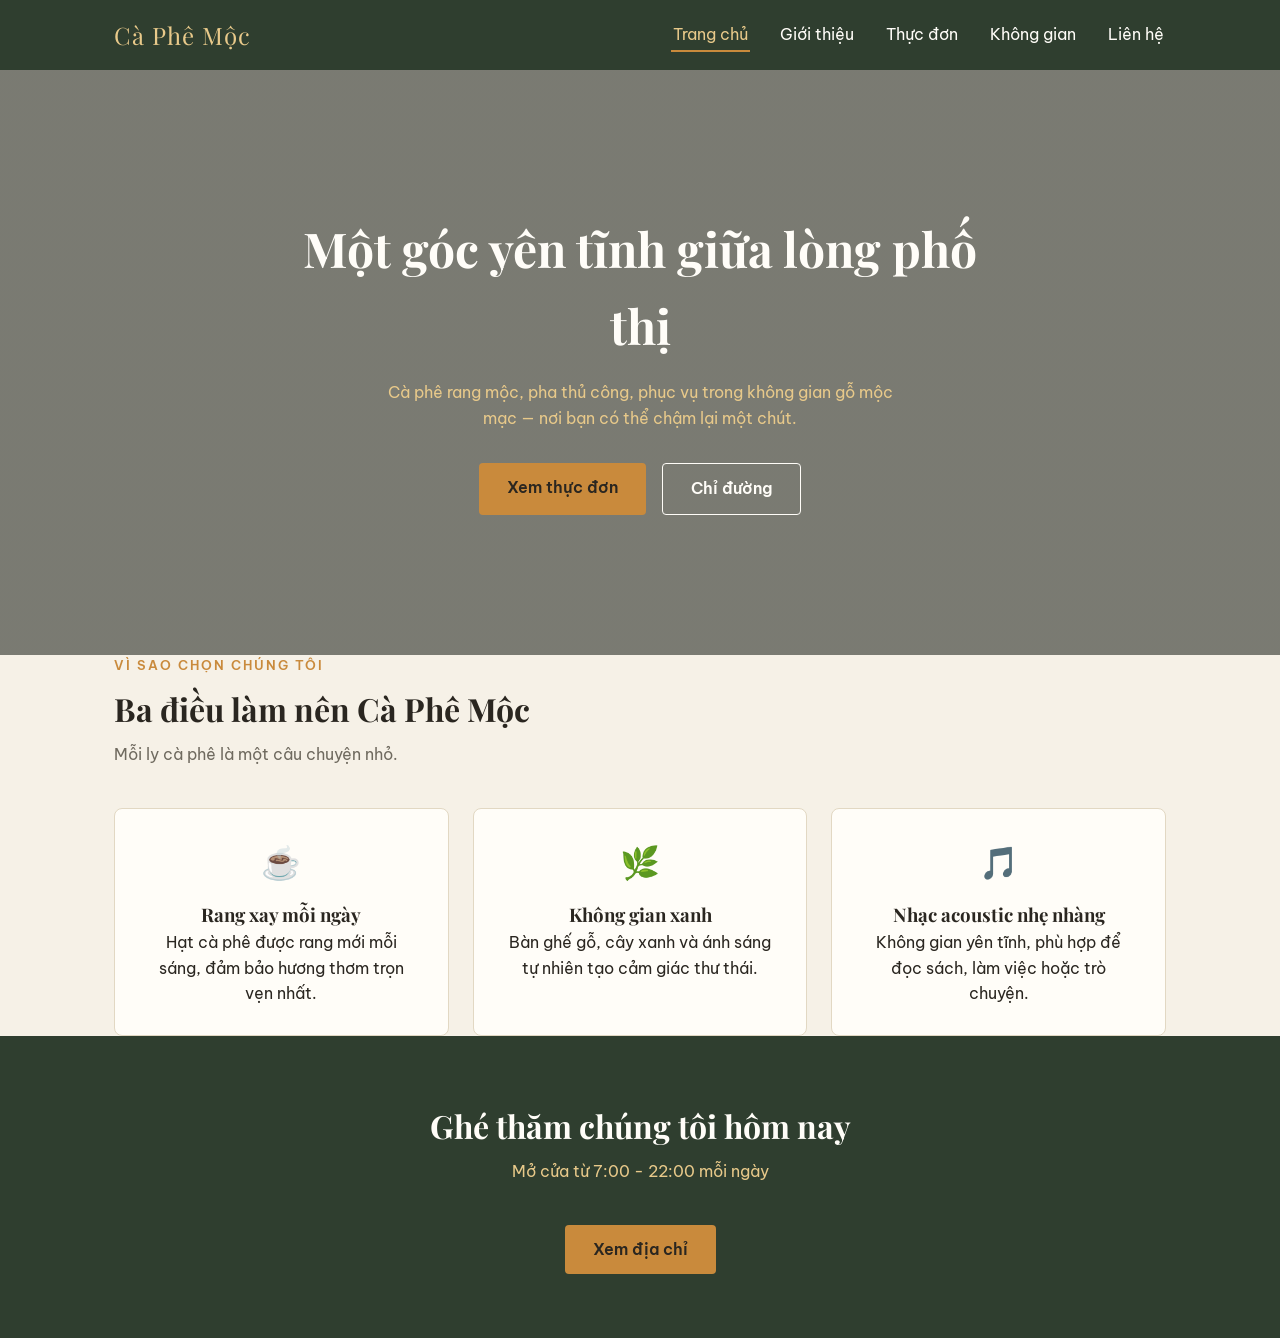
<file: index.html>
<!DOCTYPE html>
<html lang="vi">
<head>
<meta charset="UTF-8">
<meta name="viewport" content="width=device-width, initial-scale=1.0">
<title>Cà Phê Mộc — Trang chủ</title>
<link rel="preconnect" href="https://fonts.googleapis.com">
<link href="https://fonts.googleapis.com/css2?family=Playfair+Display:wght@600;700&family=Be+Vietnam+Pro:wght@400;500;600&display=swap" rel="stylesheet">
<link rel="stylesheet" href="./style.css">
<style>
  /* CSS riêng cho trang chủ */
  .hero {
    background: linear-gradient(rgba(20,25,18,.55), rgba(20,25,18,.55)),
                url('https://images.unsplash.com/photo-1445116572660-236099ec97a0?w=1400') center/cover;
    color: var(--nen-trang);
    padding: 140px 24px;
    text-align: center;
  }
  .hero h1 {
    font-size: 3rem;
    max-width: 700px;
    margin: 0 auto 16px;
  }
  .hero p { max-width: 520px; margin: 0 auto 32px; color: var(--vang-nhat); }
  .hero .btn-group { display: flex; gap: 16px; justify-content: center; }

  /* Box model: 3 thẻ giới thiệu ngắn, dùng flexbox để chia 3 cột */
  .highlights {
    display: flex;
    gap: 24px;
    flex-wrap: wrap;
  }
  .highlight-card {
    flex: 1 1 260px;
    background: var(--nen-trang);
    border: 1px solid var(--vien);
    border-radius: 8px;
    padding: 28px;
    text-align: center;
  }
  .highlight-card .icon { font-size: 2rem; margin-bottom: 12px; }

  .cta {
    background: var(--xanh-la);
    color: var(--nen-trang);
    text-align: center;
  }
  .cta h2 { color: var(--nen-trang); }
</style>
</head>
<body>

<header class="site-header">
  <nav class="navbar">
    <a href="index.html" class="logo">Cà Phê Mộc</a>
    <ul class="nav-links">
      <li><a href="index.html" aria-current="page">Trang chủ</a></li>
      <li><a href="about.html">Giới thiệu</a></li>
      <li><a href="menu.html">Thực đơn</a></li>
      <li><a href="gallery.html">Không gian</a></li>
      <li><a href="contact.html">Liên hệ</a></li>
    </ul>
  </nav>
</header>

<main>
  <section class="hero">
    <h1>Một góc yên tĩnh giữa lòng phố thị</h1>
    <p>Cà phê rang mộc, pha thủ công, phục vụ trong không gian gỗ mộc mạc — nơi bạn có thể chậm lại một chút.</p>
    <div class="btn-group">
      <a href="menu.html" class="btn btn-primary">Xem thực đơn</a>
      <a href="contact.html" class="btn btn-outline">Chỉ đường</a>
    </div>
  </section>

  <section class="container">
    <span class="eyebrow">Vì sao chọn chúng tôi</span>
    <h2 class="section-title">Ba điều làm nên Cà Phê Mộc</h2>
    <p class="section-subtitle">Mỗi ly cà phê là một câu chuyện nhỏ.</p>

    <div class="highlights">
      <div class="highlight-card">
        <div class="icon">☕</div>
        <h3>Rang xay mỗi ngày</h3>
        <p>Hạt cà phê được rang mới mỗi sáng, đảm bảo hương thơm trọn vẹn nhất.</p>
      </div>
      <div class="highlight-card">
        <div class="icon">🌿</div>
        <h3>Không gian xanh</h3>
        <p>Bàn ghế gỗ, cây xanh và ánh sáng tự nhiên tạo cảm giác thư thái.</p>
      </div>
      <div class="highlight-card">
        <div class="icon">🎵</div>
        <h3>Nhạc acoustic nhẹ nhàng</h3>
        <p>Không gian yên tĩnh, phù hợp để đọc sách, làm việc hoặc trò chuyện.</p>
      </div>
    </div>
  </section>

  <section class="cta">
    <div class="container">
      <h2 class="section-title">Ghé thăm chúng tôi hôm nay</h2>
      <p class="section-subtitle" style="color:var(--vang-nhat)">Mở cửa từ 7:00 - 22:00 mỗi ngày</p>
      <a href="contact.html" class="btn btn-primary">Xem địa chỉ</a>
    </div>
  </section>
</main>



</body>
</html>
</file>
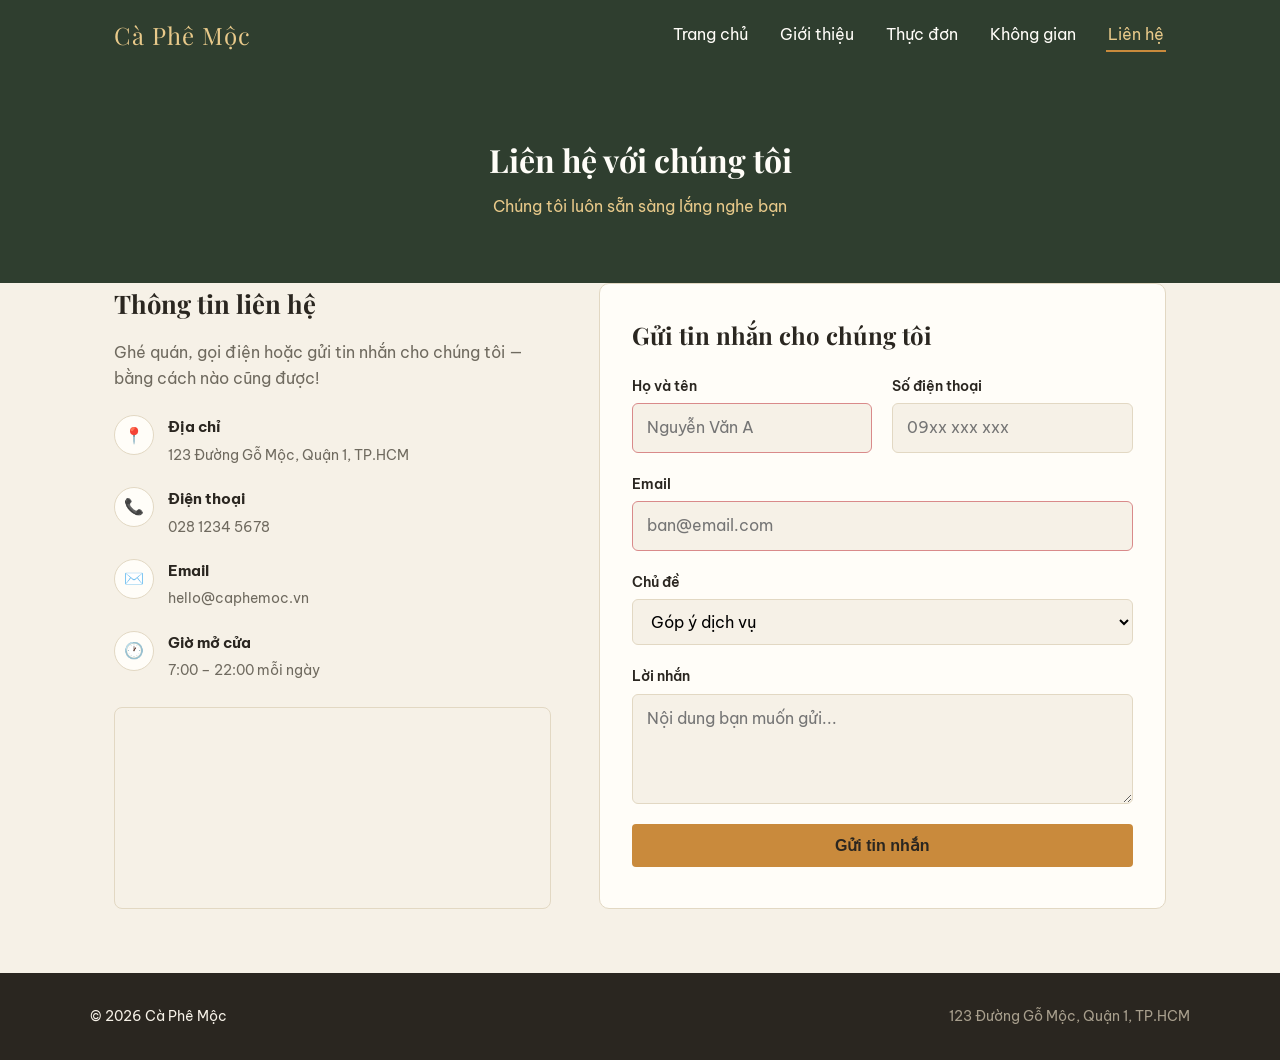
<file: contact.html>
<!DOCTYPE html>
<html lang="vi">
<head>
<meta charset="UTF-8">
<meta name="viewport" content="width=device-width, initial-scale=1.0">
<title>Cà Phê Mộc — Liên hệ</title>
<link href="https://fonts.googleapis.com/css2?family=Playfair+Display:wght@600;700&family=Be+Vietnam+Pro:wght@400;500;600&display=swap" rel="stylesheet">
<link rel="stylesheet" href="./style.css">
<style>
  .page-banner {
    background: var(--xanh-la);
    color: var(--nen-trang);
    padding: 64px 24px;
    text-align: center;
  }
  .page-banner p { color: var(--vang-nhat); margin-top: 8px; }

  /* Bố cục 2 cột: thông tin liên hệ | form, dùng CSS Grid */
  .contact-layout {
    display: grid;
    grid-template-columns: 1fr 1.3fr;
    gap: 48px;
    margin-bottom: 64px;
  }

  .contact-info h2 { font-size: 1.6rem; margin-bottom: 16px; }
  .contact-info p { color: var(--chu-nhat); margin-bottom: 24px; }

  .info-item {
    display: flex;
    gap: 14px;
    margin-bottom: 20px;
  }
  .info-item .icon {
    width: 40px; height: 40px;
    background: var(--nen-trang);
    border: 1px solid var(--vien);
    border-radius: 50%;
    display: flex; align-items: center; justify-content: center;
    flex-shrink: 0;
  }
  .info-item h4 { font-size: .95rem; margin-bottom: 2px; }
  .info-item span { color: var(--chu-nhat); font-size: .9rem; }

  .map-box {
    margin-top: 24px;
    border-radius: 8px;
    overflow: hidden;
    border: 1px solid var(--vien);
  }
  .map-box iframe { width: 100%; height: 200px; border: 0; display: block; }

  /* Form */
  .contact-form {
    background: var(--nen-trang);
    border: 1px solid var(--vien);
    border-radius: 10px;
    padding: 32px;
  }
  .form-row {
    display: grid;
    grid-template-columns: 1fr 1fr;
    gap: 20px;
  }
  .field { margin-bottom: 20px; display: flex; flex-direction: column; gap: 6px; }
  .field label { font-size: .88rem; font-weight: 600; }
  .field input,
  .field select,
  .field textarea {
    padding: 11px 14px;
    border: 1px solid var(--vien);
    border-radius: 6px;
    font: inherit;
    background: var(--nen-kem);
    transition: border-color .2s ease, box-shadow .2s ease;
  }
  .field input:focus,
  .field select:focus,
  .field textarea:focus {
    outline: none;
    border-color: var(--vang-dat);
    box-shadow: 0 0 0 3px rgba(201,138,60,.2);
  }
  .field textarea { resize: vertical; min-height: 110px; }

  .field input:required:invalid { border-color: #d98a8a; }

  .contact-form .btn-primary {
    border: none;
    cursor: pointer;
    width: 100%;
    font-size: 1rem;
  }

  @media (max-width: 800px) {
    .contact-layout { grid-template-columns: 1fr; }
    .form-row { grid-template-columns: 1fr; }
  }
</style>
</head>
<body>

<header class="site-header">
  <nav class="navbar">
    <a href="index.html" class="logo">Cà Phê Mộc</a>
    <ul class="nav-links">
      <li><a href="index.html">Trang chủ</a></li>
      <li><a href="about.html">Giới thiệu</a></li>
      <li><a href="menu.html">Thực đơn</a></li>
      <li><a href="gallery.html">Không gian</a></li>
      <li><a href="contact.html" aria-current="page">Liên hệ</a></li>
    </ul>
  </nav>
</header>

<main>
  <div class="page-banner">
    <h1>Liên hệ với chúng tôi</h1>
    <p>Chúng tôi luôn sẵn sàng lắng nghe bạn</p>
  </div>

  <section class="container">
    <div class="contact-layout">

      <div class="contact-info">
        <h2>Thông tin liên hệ</h2>
        <p>Ghé quán, gọi điện hoặc gửi tin nhắn cho chúng tôi — bằng cách nào cũng được!</p>

        <div class="info-item">
          <div class="icon">📍</div>
          <div><h4>Địa chỉ</h4><span>123 Đường Gỗ Mộc, Quận 1, TP.HCM</span></div>
        </div>
        <div class="info-item">
          <div class="icon">📞</div>
          <div><h4>Điện thoại</h4><span>028 1234 5678</span></div>
        </div>
        <div class="info-item">
          <div class="icon">✉️</div>
          <div><h4>Email</h4><span>hello@caphemoc.vn</span></div>
        </div>
        <div class="info-item">
          <div class="icon">🕐</div>
          <div><h4>Giờ mở cửa</h4><span>7:00 – 22:00 mỗi ngày</span></div>
        </div>

        <div class="map-box">
          <iframe src="https://www.google.com/maps?q=Ho+Chi+Minh+City&output=embed" loading="lazy" title="Bản đồ vị trí quán"></iframe>
        </div>
      </div>

      <form class="contact-form">
        <h2 style="margin-bottom:20px;">Gửi tin nhắn cho chúng tôi</h2>

        <div class="form-row">
          <div class="field">
            <label for="hoten">Họ và tên</label>
            <input type="text" id="hoten" name="hoten" placeholder="Nguyễn Văn A" required>
          </div>
          <div class="field">
            <label for="sdt">Số điện thoại</label>
            <input type="tel" id="sdt" name="sdt" placeholder="09xx xxx xxx">
          </div>
        </div>

        <div class="field">
          <label for="email">Email</label>
          <input type="email" id="email" name="email" placeholder="ban@email.com" required>
        </div>

        <div class="field">
          <label for="chude">Chủ đề</label>
          <select id="chude" name="chude">
            <option>Góp ý dịch vụ</option>
            <option>Đặt bàn</option>
            <option>Hợp tác nhượng quyền</option>
            <option>Khác</option>
          </select>
        </div>

        <div class="field">
          <label for="loinhan">Lời nhắn</label>
          <textarea id="loinhan" name="loinhan" placeholder="Nội dung bạn muốn gửi..." required></textarea>
        </div>

        <button type="submit" class="btn btn-primary">Gửi tin nhắn</button>
      </form>

    </div>
  </section>
</main>

<footer class="site-footer">
  <div class="footer-inner">
    <span>© 2026 Cà Phê Mộc</span>
    <span class="muted">123 Đường Gỗ Mộc, Quận 1, TP.HCM</span>
  </div>
</footer>

</body>
</html>
</file>
<file: style.css>
/* =========================================================
   CÀ PHÊ MỘC — stylesheet dùng chung cho cả 5 trang bài tập
   ========================================================= */

:root {
  --xanh-la:      #2f3e2f;   /* xanh rêu đậm - màu chính */
  --xanh-la-nhat: #4a5d46;
  --vang-dat:     #c98a3c;   /* vàng đất - màu nhấn */
  --vang-nhat:    #e8c98a;
  --nen-kem:      #f6f1e7;   /* nền kem */
  --nen-trang:    #fffdf8;
  --chu-toi:      #2a2620;
  --chu-nhat:     #6f6a5f;
  --vien:         #e2d8c3;

  --font-tieu-de: 'Playfair Display', Georgia, serif;
  --font-noi-dung: 'Be Vietnam Pro', 'Segoe UI', sans-serif;
}

* { margin: 0; padding: 0; box-sizing: border-box; }

body {
  font-family: var(--font-noi-dung);
  background: var(--nen-kem);
  color: var(--chu-toi);
  line-height: 1.6;
}

img { max-width: 100%; display: block; }
a { text-decoration: none; color: inherit; }
ul { list-style: none; }

h1, h2, h3 { font-family: var(--font-tieu-de); font-weight: 700; }

.container {
  max-width: 1100px;
  margin: 0 auto;
  padding: 0 24px;
}

/* ---------- Header / Nav dùng chung ---------- */
header.site-header {
  background: var(--xanh-la);
  color: var(--nen-trang);
  position: sticky;
  top: 0;
  z-index: 100;
}

.navbar {
  display: flex;
  align-items: center;
  justify-content: space-between;
  padding: 16px 24px;
  max-width: 1100px;
  margin: 0 auto;
}

.logo {
  font-family: var(--font-tieu-de);
  font-size: 1.5rem;
  letter-spacing: 1px;
  color: var(--vang-nhat);
}

.nav-links {
  display: flex;
  gap: 28px;
}

.nav-links a {
  padding: 6px 2px;
  border-bottom: 2px solid transparent;
  transition: border-color .25s ease, color .25s ease;
}

.nav-links a:hover,
.nav-links a[aria-current="page"] {
  border-color: var(--vang-dat);
  color: var(--vang-nhat);
}

/* ---------- Footer dùng chung ---------- */
footer.site-footer {
  background: var(--chu-toi);
  color: var(--nen-kem);
  padding: 32px 24px;
  margin-top: 64px;
}

.footer-inner {
  max-width: 1100px;
  margin: 0 auto;
  display: flex;
  justify-content: space-between;
  flex-wrap: wrap;
  gap: 16px;
  font-size: .9rem;
}

.footer-inner .muted { color: #a89f8d; }

/* ---------- Nút bấm dùng chung ---------- */
.btn {
  display: inline-block;
  padding: 12px 28px;
  border-radius: 4px;
  font-weight: 600;
  transition: transform .2s ease, box-shadow .2s ease;
}

.btn-primary {
  background: var(--vang-dat);
  color: var(--chu-toi);
}

.btn-primary:hover {
  transform: translateY(-2px);
  box-shadow: 0 6px 16px rgba(201,138,60,.35);
}

.btn-outline {
  border: 1px solid var(--nen-trang);
  color: var(--nen-trang);
}

/* ---------- Tiêu đề chung của mỗi section ---------- */
.section-title {
  font-size: 2rem;
  margin-bottom: 8px;
}

.section-subtitle {
  color: var(--chu-nhat);
  margin-bottom: 40px;
}

.eyebrow {
  color: var(--vang-dat);
  font-weight: 600;
  letter-spacing: 2px;
  text-transform: uppercase;
  font-size: .8rem;
  margin-bottom: 8px;
  display: block;
}

section { padding: 64px 0; }
</file>
